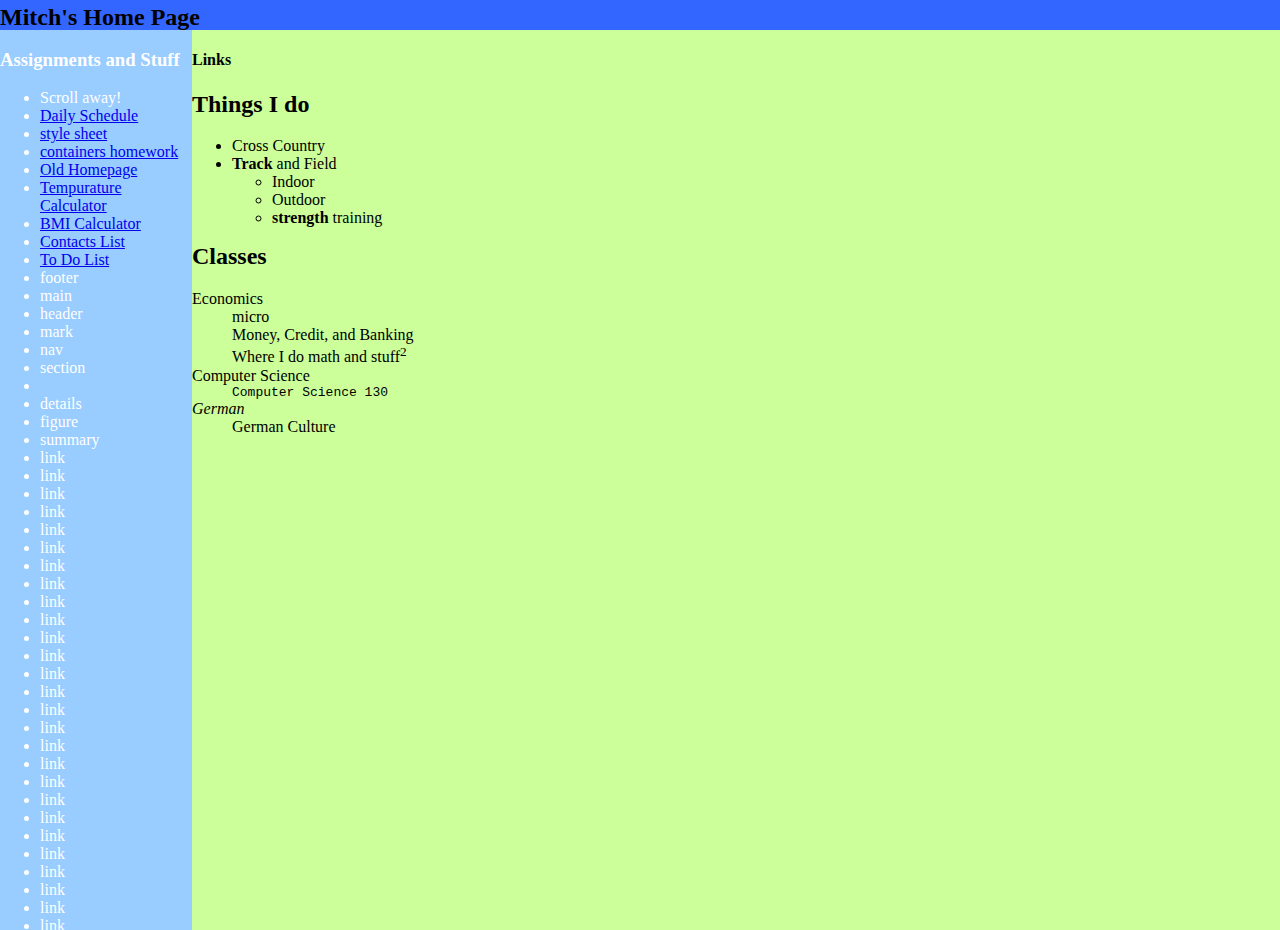
<file: index.html>
<head>
    <title>Mitch's First Page</title>
    
    <link rel="stylesheet" type="text/css" href="style.css"></head>
  </head>
  <body>
    <header><h2>Mitch's Home Page</h2></header>
    <section>
      <h3>Assignments and Stuff</h3>
        <ul>
          <li>Scroll away!</li>
          <li><a href="schedule.html">Daily Schedule</a></li>
          <li><a href="style.css">style sheet</a></li>
          <li><a href="containers">containers homework</a></li>
          <li><a href="index2">Old Homepage</a></li>
          <li><a href="tempcalc">Tempurature Calculator</a></li>
           <li><a href="BMIcalculator">BMI Calculator</a></li>
          <li><a href="contacts">Contacts List</a></li>
           <li><a href="Todo">To Do List</a></li>
          <li>footer</li>
          <li>main</li>
          <li>header</li>
          <li>mark</li>
          <li>nav</li><li>section</li><li></li><li>details</li>
          <li>figure</li><li>summary</li><li>link</li><li>link</li>
          <li>link</li><li>link</li><li>link</li><li>link</li><li>link</li>
          <li>link</li><li>link</li><li>link</li><li>link</li><li>link</li>
          <li>link</li><li>link</li><li>link</li><li>link</li><li>link</li>
          <li>link</li><li>link</li><li>link</li><li>link</li><li>link</li><li>link</li>
          <li>link</li><li>link</li><li>link</li><li>link</li><li>link</li>
          <li>link</li><li>link</li><li>link</li><li>link</li><li>link</li>
          <li>link</li><li>link</li><li>link</li><li>link</li><li>link</li><li>link</li>
          <li>link</li><li>link</li><li>link</li><li>link</li><li>link</li><li>link</li><li>link</li><li>link</li><li>link</li><li>link</li><li>link</li><li>link</li><li>link</li>
          <li>link</li><li>link</li><li>link</li><li>link</li><li>link</li><li>link</li><li>link</li><li>link</li><li>link</li>
          <li>even more links</li><li>link</li><li>link</li><li>link</li><li>link</li><li>and another</li><li>link</li><li>link</li><li>link</li><li>link</li>
          <li>one more</li><li>done</li>
        </ul>
    </section>
    <aside>
      <h4>Links</h4>
   <h2>Things I do</h2>
      <ul>
        <li>Cross Country</li>
        <li><b>Track</b> and Field</li>
          <ul>
            <li>Indoor</li>
            <li>Outdoor</li>
            <li><strong>strength</strong> training</li>
          </ul>
          </ul>
      <h2>Classes</h2>
      <dl>
        <dt>Economics</dt>
          <dd>micro</dd>
          <dd>Money, Credit, and Banking</dd>
          <dd>Where I do math and stuff<sup>2</sup></dd>
        <dt>Computer Science</dt>
          <dd><code>Computer Science 130</code></dd>
        <dt><i>German</i></dt>
          <dd>German Culture</dd>
      </dl>
    </aside>
  
  
  </body>



</html>
</file>
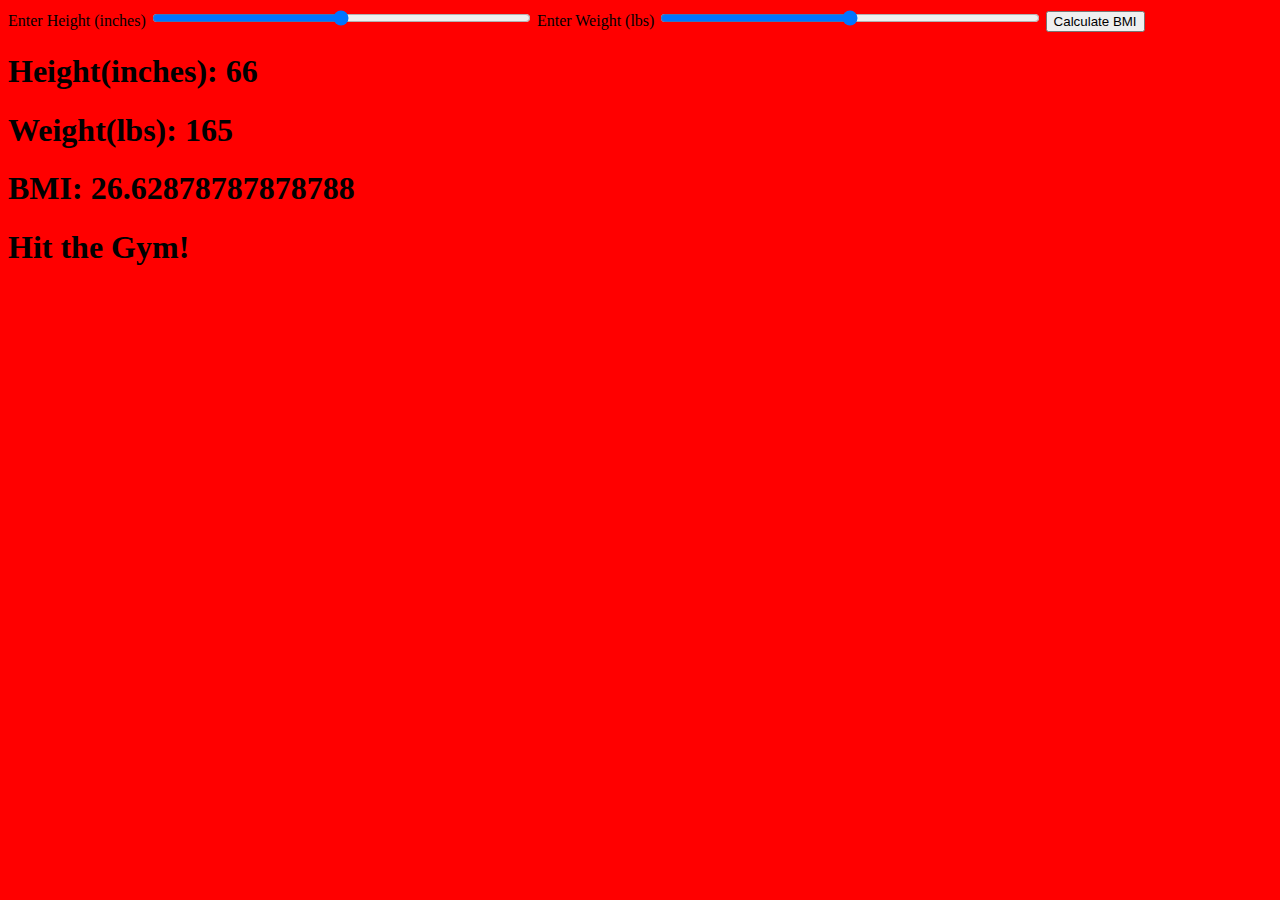
<file: BMIcalculator.html>
<html>
  <head>
  <title>BMI Calculator</title>
  <style>
    #height{ width:30%;}
    #weight{ width:30%;}
    
  </style>
    
  </head>
  <body>
  
  <label for "height">Enter Height (inches)</label>
  <input id="height" type="range" min=48 max=84 onmousemove="calculate();">

  
  <label for "weight">Enter Weight (lbs)</label>
  <input id="weight" type="range" min=80 max=250  onmousemove="calculate();">
  
  <button onclick="calculate();">Calculate BMI</button>
  
  <h1 id="labelh">Height(inches):</h1>
  <h1 id= "labelw">Weight(lbs):</h1>
  <h1 id="BMI">BMI</h1>
  <h1 id="message">What Should I do</h1>
  
  <script>
  
  calculate = function(){
    weightbox = document.querySelector("#weight");
    heightbox = document.querySelector("#height");

    height = heightbox.value;
    weight = weightbox.value;

    hh1=document.querySelector("#labelh");
    wh1=document.querySelector("#labelw");
    
    hh1.innerHTML = "Height(inches): " + height;
    wh1.innerHTML = "Weight(lbs): " + weight;
   
    BMI = document.querySelector("#BMI");
    BMI.innerHTML = "BMI: " + (weight * 703) / (height * height);
    BM= (weight * 703) / (height * height);
    
    
     if (BM>24.9){
                    message= document.querySelector("#message");
                    message.innerHTML="Hit the Gym!";
                    document.body.style.backgroundColor="red";
                 }
     if (BM<18.5){
                    message= document.querySelector("#message");
                    message.innerHTML="Eat some Ice Cream";
                     document.body.style.backgroundColor="green";
                }
                
    if(BM>=18.5 && BM<=24.5){
                    message= document.querySelector("#message");
                    message.innerHTML="Looking Good!";
                    document.body.style.backgroundColor="blue";
                 }
               
   
    
  }
    window.onload = calculate;
    
  
  
  
  </script>
  

  
  
  
  <body>



</html>
</file>
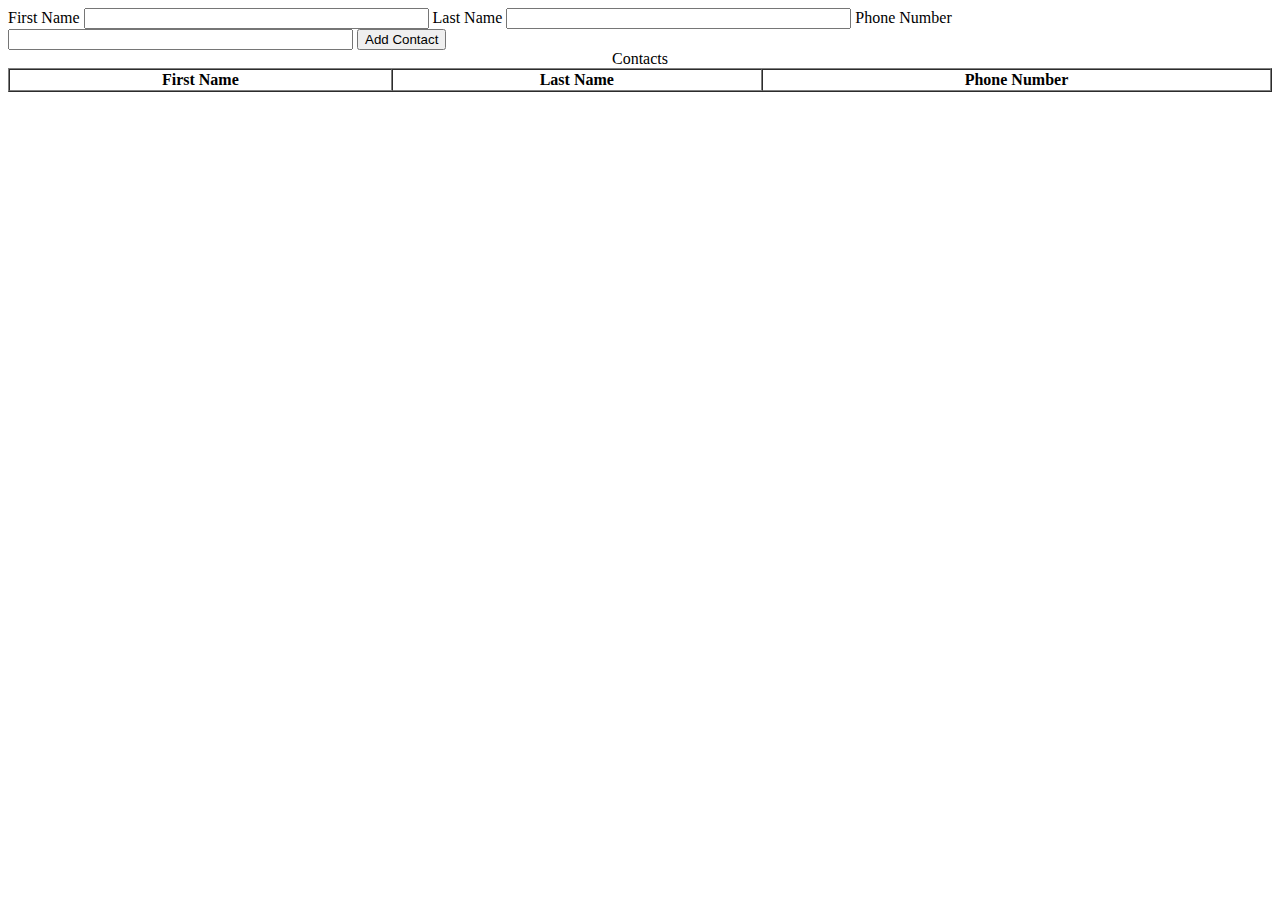
<file: contacts.html>
<html>
<head>
    <html>
  <head>
  </head>
  
  <body>
    <label for="nameinput">First Name</label>
    <input type="text"  size="40" id="nameinput">
    <label for="lastinput">Last Name</label>
    <input type="text"  size="40" id="lastinput">
    <label for="phoneinput">Phone Number</label>
    <input type="text"  size="40" id="phoneinput">

    <button id="add" onclick="add()">Add Contact</button>


      <table id="table" width='100%' border=1px cellspacing=0>
    <caption>Contacts</caption>
<tr id="row">
     <th>First Name</th>
     <th>Last Name</th>
     <th>Phone Number</th>
</tr>
  
  <script>
    
    add = function(){
      nameinput = document.querySelector("#nameinput").value;
      lastinput = document.querySelector("#lastinput").value;
      phoneinput = document.querySelector("#phoneinput").value;
      
      t = document.querySelector("#table")
      trow = document.createElement("tr")
      td = document.createElement("td")
       td2 = document.createElement("td")
        td3 = document.createElement("td")
      contents = document.createTextNode(nameinput)
      contents2 = document.createTextNode(lastinput)
      contents3 = document.createTextNode(phoneinput)
      td.appendChild(contents)
      td2.appendChild(contents2)
      td3.appendChild(contents3)
    trow.appendChild(td)
    trow.appendChild(td2)
    trow.appendChild(td3)
     t.appendChild(trow)
      
    }
    
  </script>
  </body>
</html>
</file>
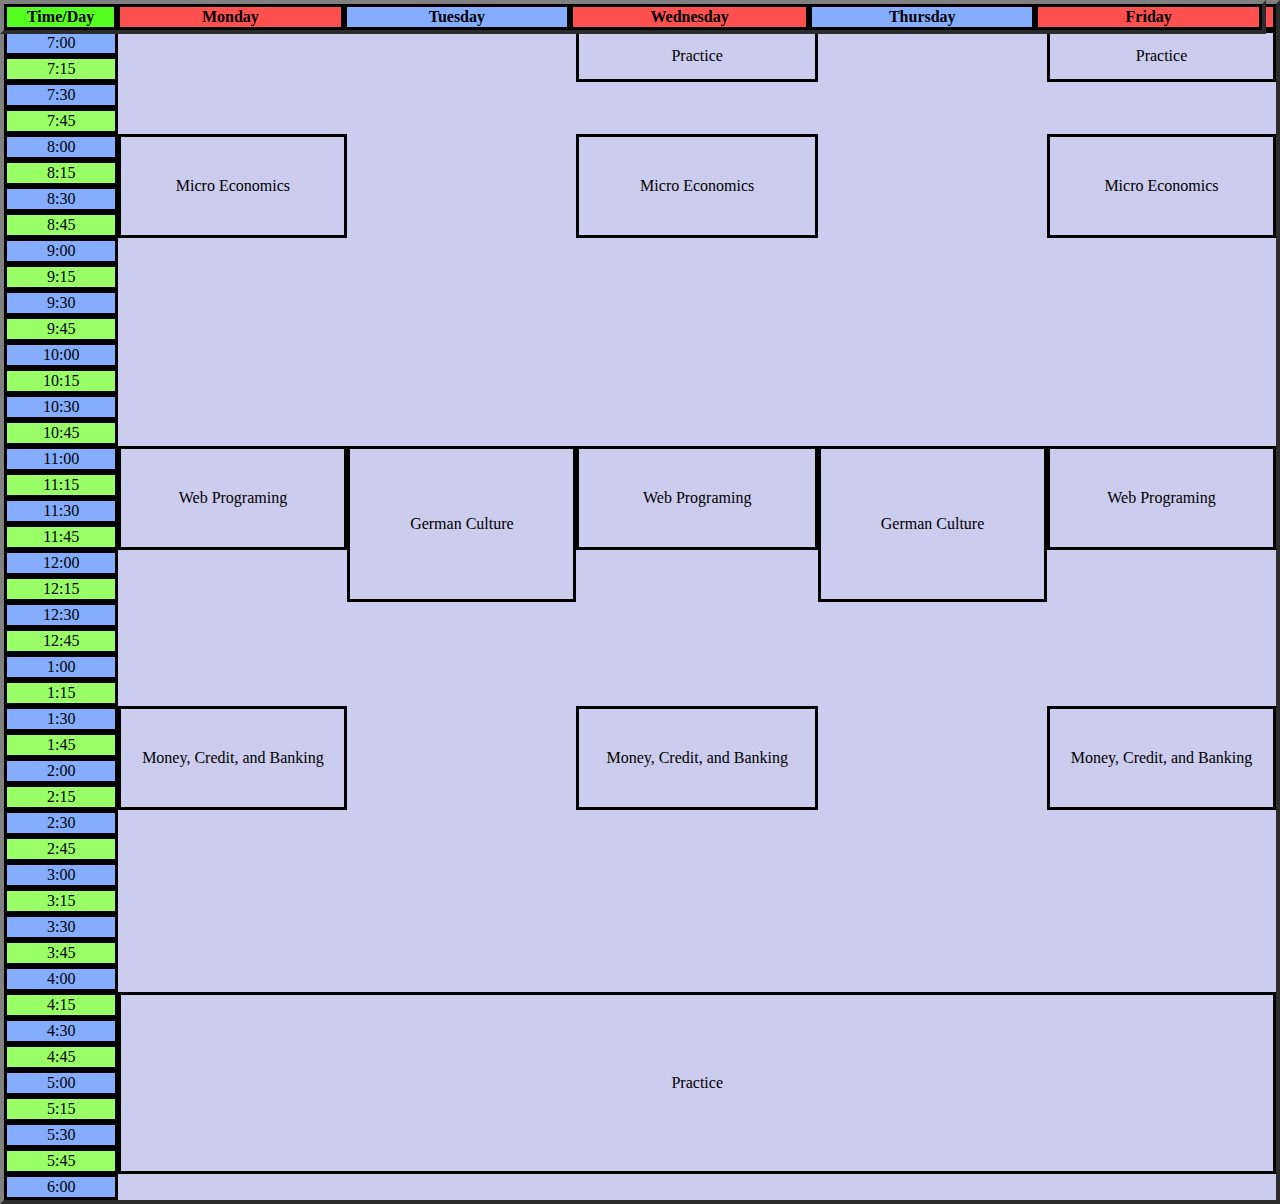
<file: schedule.html>
<head>
  <link rel="stylesheet" type="text/css" href="style.css">
  <title>Daily Schedule</title>
  
</head>

<body>
<table class="sticky" top=50px width='98.9%' border=1px cellspacing=0>
<tr>
     <th width=9% class="darkgreen">Time/Day</th>
     <th width=18% class="red">Monday</th>
     <th width=18% class="blue">Tuesday</th>
     <th width=19% class="red">Wednesday</th>
     <th width=18% class="blue">Thursday</th>
     <th width=18% class="red">Friday</th>

</table>
  
    <table width='100%' border=1px cellspacing=0>
 
 <tr>
     <th width=9% class="darkgreen">Time/Day</th>
     <th width=18% class="red">Monday</th>
     <th width=18% class="blue">Tuesday</th>
     <th width=19% class="red">Wednesday</th>
     <th width=18% class="blue">Thursday</th>
     <th width=18% class="red">Friday</th>
 </tr>
 <tr>
     <td class="blue">7:00</td>
     <td class="blank"></td>
     <td class="blank"></td>
     <td rowspan="2">Practice</td>
     <td class="blank"></td>
     <td rowspan="2">Practice</td>
 </tr>
 <tr>
     <td class="green">7:15</td>
 </tr>
 <tr>
     <td class="blue">7:30</td>
 </tr>
 <tr>
     <td class="green">7:45</td>

 </tr>
 <tr>
     <td class="blue">8:00</td>
     <td rowspan="4">Micro Economics</td>
     <td class="blank"></td>
     <td rowspan="4">Micro Economics</td>
     <td class="blank"></td>
     <td rowspan="4">Micro Economics</td>
 </tr>
 <tr>
     <td class="green">8:15</td>
</tr>
 <tr>
     <td class="blue">8:30</td>
 </tr>
 <tr>
     <td class="green">8:45</td>
 </tr>
 <tr>
     <td class="blue">9:00</td>
 </tr>
 <tr>
     <td class="green">9:15</td>
 </tr>
 <tr>
     <td class="blue">9:30</td>
 </tr>
 <tr>
     <td class="green">9:45</td>
 </tr>
 <tr>
     <td class="blue">10:00</td>
 </tr>
 <tr>
     <td class="green">10:15</td>
 </tr>
 <tr>
     <td class="blue">10:30</td>
 </tr>
 <tr>
     <td class="green">10:45</td>
 </tr>
 <tr>
     <td class="blue">11:00</td>
     <td rowspan="4">Web Programing</td>
     <td rowspan="6">German Culture</td>
     <td rowspan="4">Web Programing</td>
     <td rowspan="6">German Culture</td>
     <td rowspan="4">Web Programing</td>
 </tr>
 <tr>
     <td class="green">11:15</td>
 </tr>
 <tr>
     <td class="blue">11:30</td>
 </tr>
 <tr>
     <td class="green">11:45</td>
 </tr>
 <tr>
     <td class="blue">12:00</td>
 </tr>
 <tr>
     <td class="green">12:15</td>
 </tr>
 <tr>
     <td class="blue">12:30</td>
 </tr>
 <tr>
     <td class="green">12:45</td>
 </tr>
 <tr>
     <td class="blue">1:00</td>
 </tr>
 <tr>
     <td class="green">1:15</td>
 </tr>
 <tr>
     <td class="blue">1:30</td>
     <td rowspan="4">Money, Credit, and Banking</td>
     <td class="blank"></td>
     <td rowspan="4">Money, Credit, and Banking</td>
     <td class="blank"></td>
     <td rowspan="4">Money, Credit, and Banking</td>
 </tr>
 <tr>
     <td class="green">1:45</td>
 </tr>
 <tr>
     <td class="blue">2:00</td>
 </tr>
 <tr>
     <td class="green">2:15</td>
 </tr>
 <tr>
     <td class="blue">2:30</td>
 </tr>
 <tr>
     <td class="green">2:45</td>
 </tr>
 <tr>
     <td class="blue">3:00</td>
 </tr>
 <tr>
     <td class="green">3:15</td>
 </tr>
 <tr>
     <td class="blue">3:30</td>
 </tr>
 <tr>
     <td class="green">3:45</td>
 </tr>
 <tr>
     <td class="blue">4:00</td>
 </tr>
 <tr>
     <td class="green">4:15</td>
     <td colspan="5" rowspan="7">Practice</td>
 </tr>
 <tr>
     <td class="blue">4:30</td>
  </tr>
  <tr>
     <td class="green">4:45</td>
  </tr>
  <tr>
     <td class="blue">5:00</td>
  </tr>
  <tr>
     <td class="green">5:15</td>
  </tr>
  <tr>
     <td class="blue">5:30</td>
   </tr>
  <tr>
     <td class="green">5:45</td>
  </tr>
   <tr>
     <td class="blue">6:00</td>
  </tr>
 
 </table>
    
  </body>
</html>
  
</body>
</file>
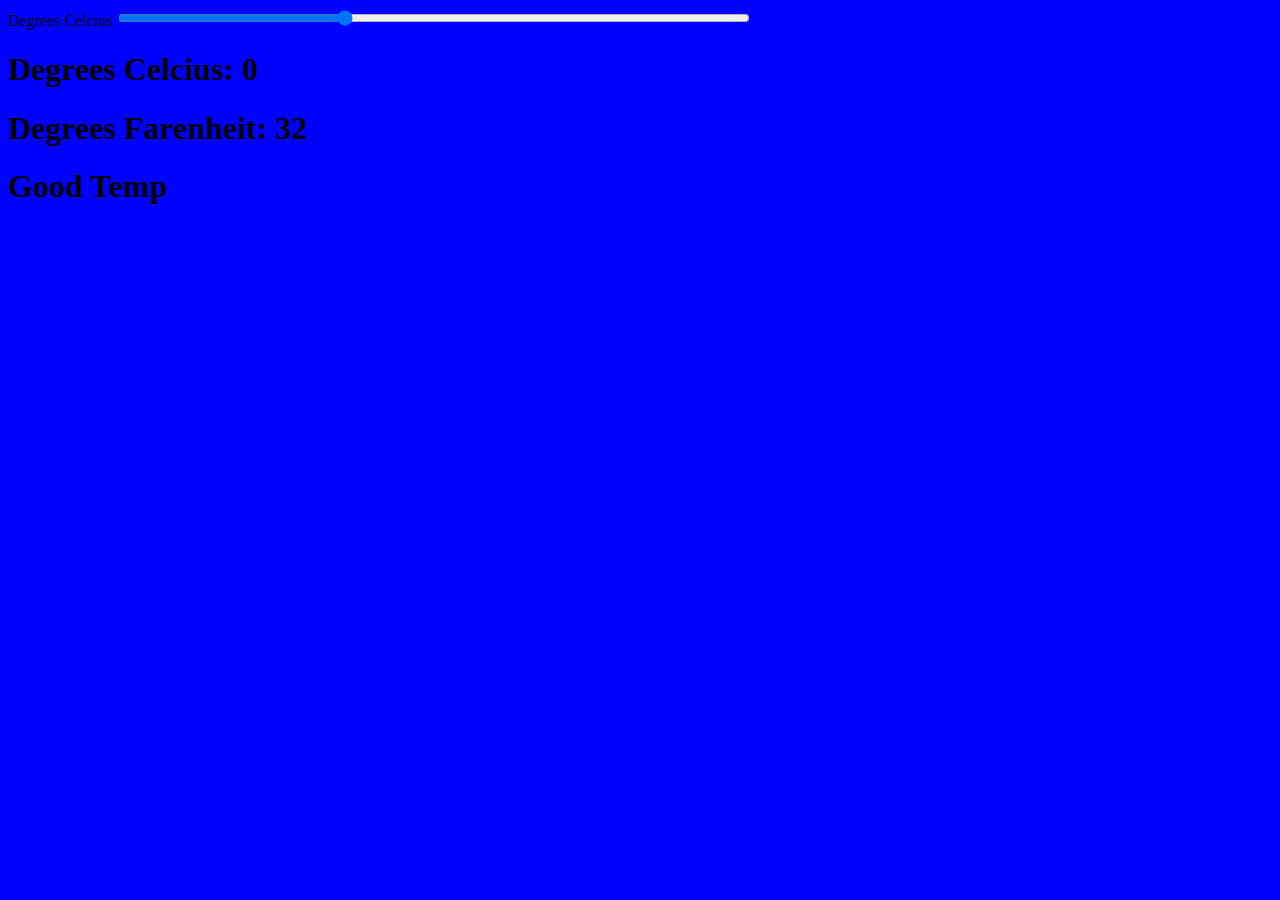
<file: tempcalc.html>
<html>
     <head>
          <style>
               
               #slider {width: 50%;
               }
          </style>
            
    </head>
     <body>
          <label for="slider">Degrees Celcius</label>
        <input id="slider" type="range" min=-55 max=100 value=0 onmousemove="calculate()">
        
        <h1 id="degreesc">Degrees Celcius: 0</h1>
        <h1 id="degreesf">Degrees farenheit: 32</h1>
        <h1 id="message"></h1>
                
         <script>
             
             
             calculate=function() {
              theslider=document.querySelector("#slider");
                 c=theslider.value;
                 f=c*1.8 + 32;
                 
                 ch1=document.querySelector("#degreesc");
                 fh1=document.querySelector("#degreesf");
                 
                 ch1.innerHTML= "Degrees Celcius: " + c;
                 fh1.innerHTML= "Degrees Farenheit: " + f;
                 
                 
                 if (f>90){
                    message = document.querySelector("#message");
                    message.innerHTML="TOO Hot";
                    document.body.style.backgroundColor="Red";
                 }
               
                if (f<32){
                    message = document.querySelector("#message");
                    message.innerHTML="OOF Da!";
                     document.body.style.backgroundColor="green";
                }
                
                 if(f>=32 && f<=90){
                    message= document.querySelector("#message");
                    message.innerHTML="Good Temp";
                    document.body.style.backgroundColor="blue";
                 }
                 
             }
             window.onload = calculate;
             
        
         
         </script>
    </body>
    
    
 </html>
</file>
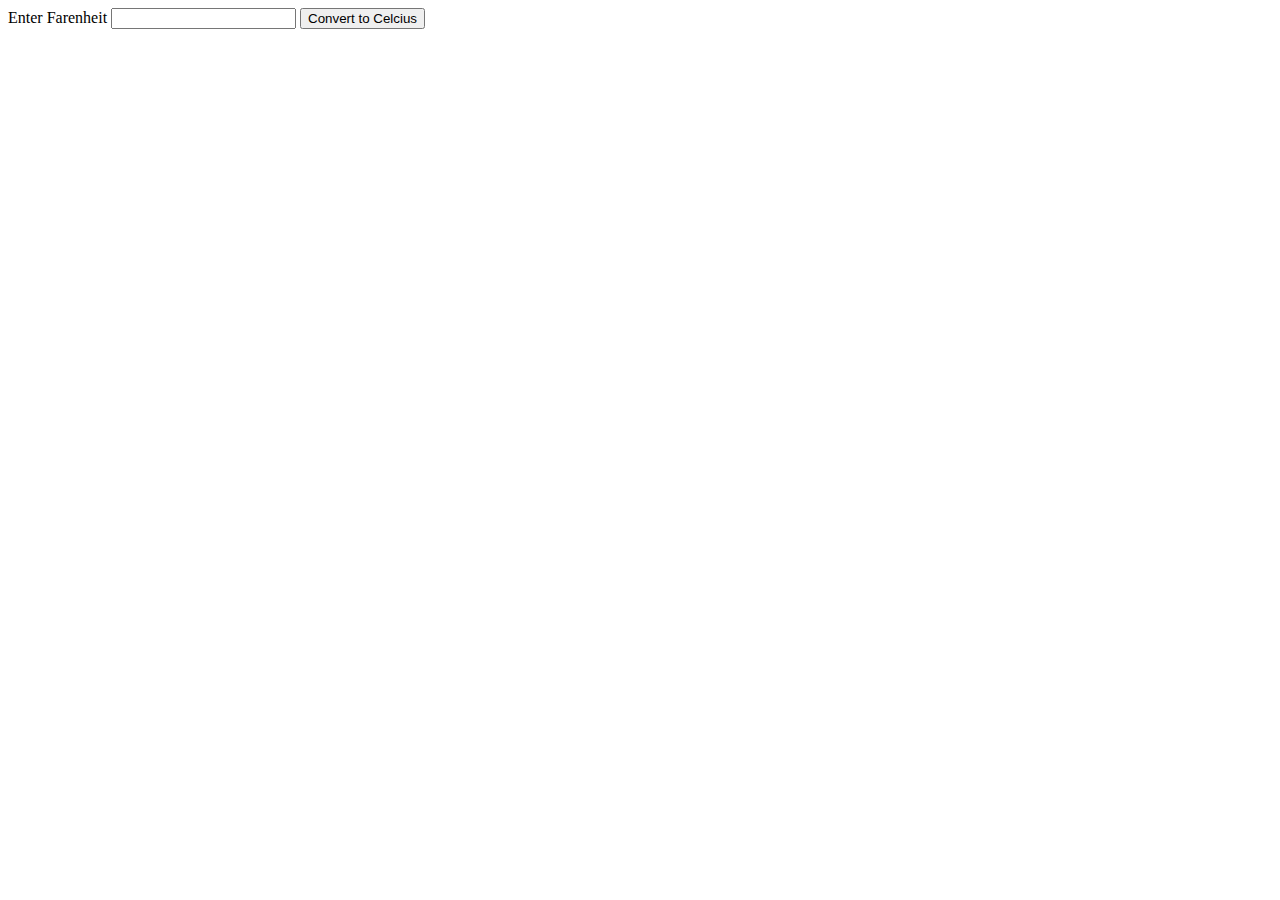
<file: TemperatureCalculator.html>
<html>
     <head>
            
    </head>
     <body>
          
         <label for="thebox">Enter Farenheit</label>
         <input id="thebox" type="text"> 
         <button onclick="hallo();">Convert to Celcius</button>
        <h1 id="output"></h1>
            <script>
                hallo=function(){
                thebox = document.querySelector("#thebox");
                far = thebox.value;
                    
                theh1 = document.querySelector("#output")
                theh1.innerHTML = (far - 32)  * (5 / 9)
                }
         
         </script>
    </body>
    
    
 </html>
</file>
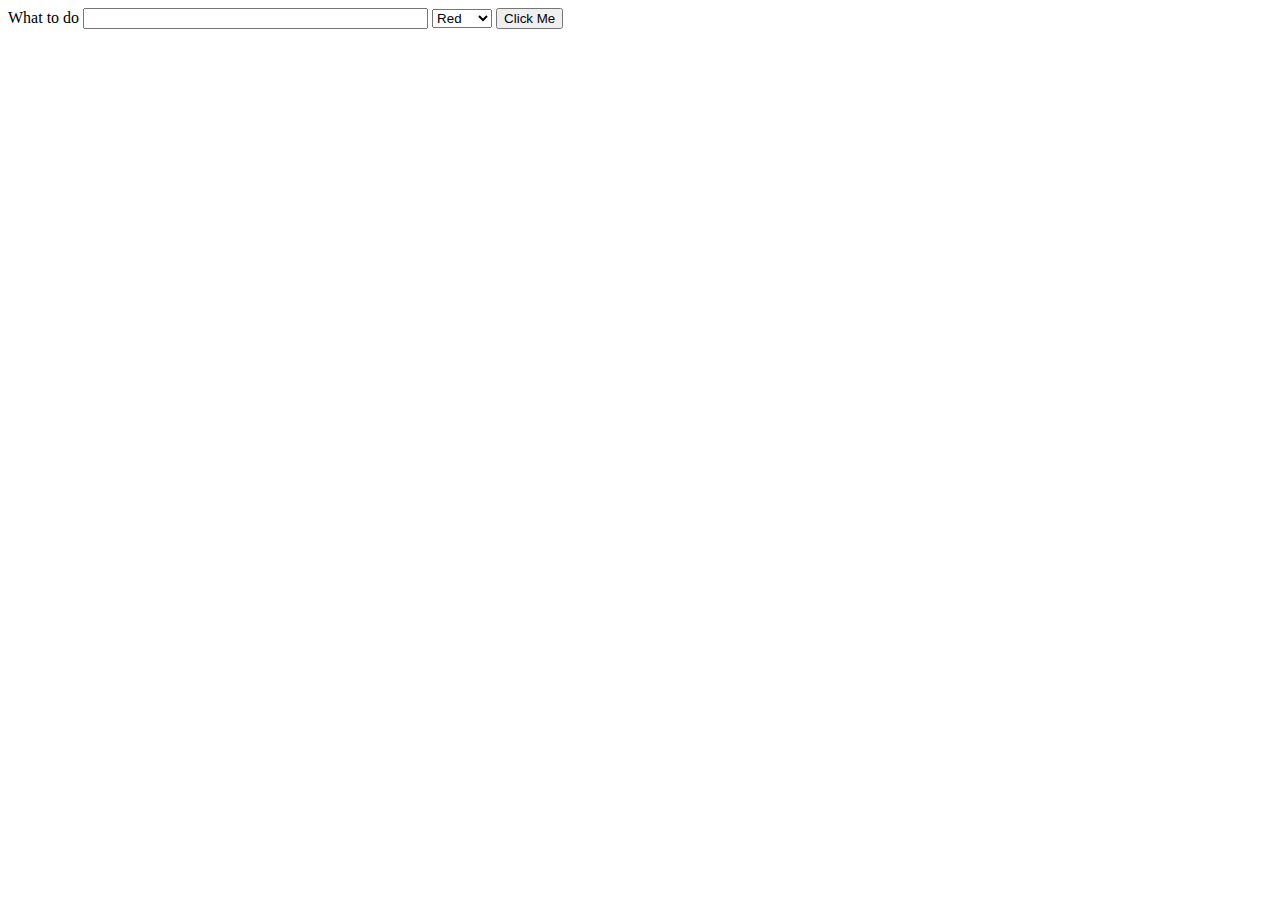
<file: Todo.html>
<html> 
<head>
    <style>
    li{
        list-style-type: none;
        font-family: fantasy;
        font-size: 24px;
    }
        
    .checkedoff {
        
        text-decoration: line-through;
    }
        .Red{color: red;}
        .Blue{color: blue;}
        .Green{color: green;}
        
    </style>
    
</head>    
<body>
     <label for="nameinput">What to do</label>
    <input type="text"  size="40" id="nameinput">
    <select id="colorchooser">
            <option>Red</option>
            <option>Blue</option>
            <option>Green</option>
    </select>
    <button onclick="increment()">Click Me</button>
    <ul id="out">
    </ul>
    
    <script>
        
        
        increment = function() {
            nameinput = document.querySelector("#nameinput").value;
        
            output = document.querySelector("#out");
            newli = document.createElement("li");
            
            cb = document.createElement("input");
            cb.type="checkbox";
           
            newli.appendChild(cb);
            te = document.createTextNode(nameinput);
            newli.appendChild(te);
            
            cb.onclick=select;
            
            colorpicker=document.querySelector("#colorchooser");
            theindex=colorpicker.selectedIndex;
            theoption=colorpicker.options[theindex];
            thecolor=theoption.value;
            
            newli.classList.add(thecolor);
            
            out.appendChild(newli);
        }
        
        select = function() {
            if (this.checked)
               this.parentNode.classList.add("checkedoff");
            else
               this.parentNode.classList.remove("checkedoff");
        }
        
    </script>
    
</body>
</html>
</file>
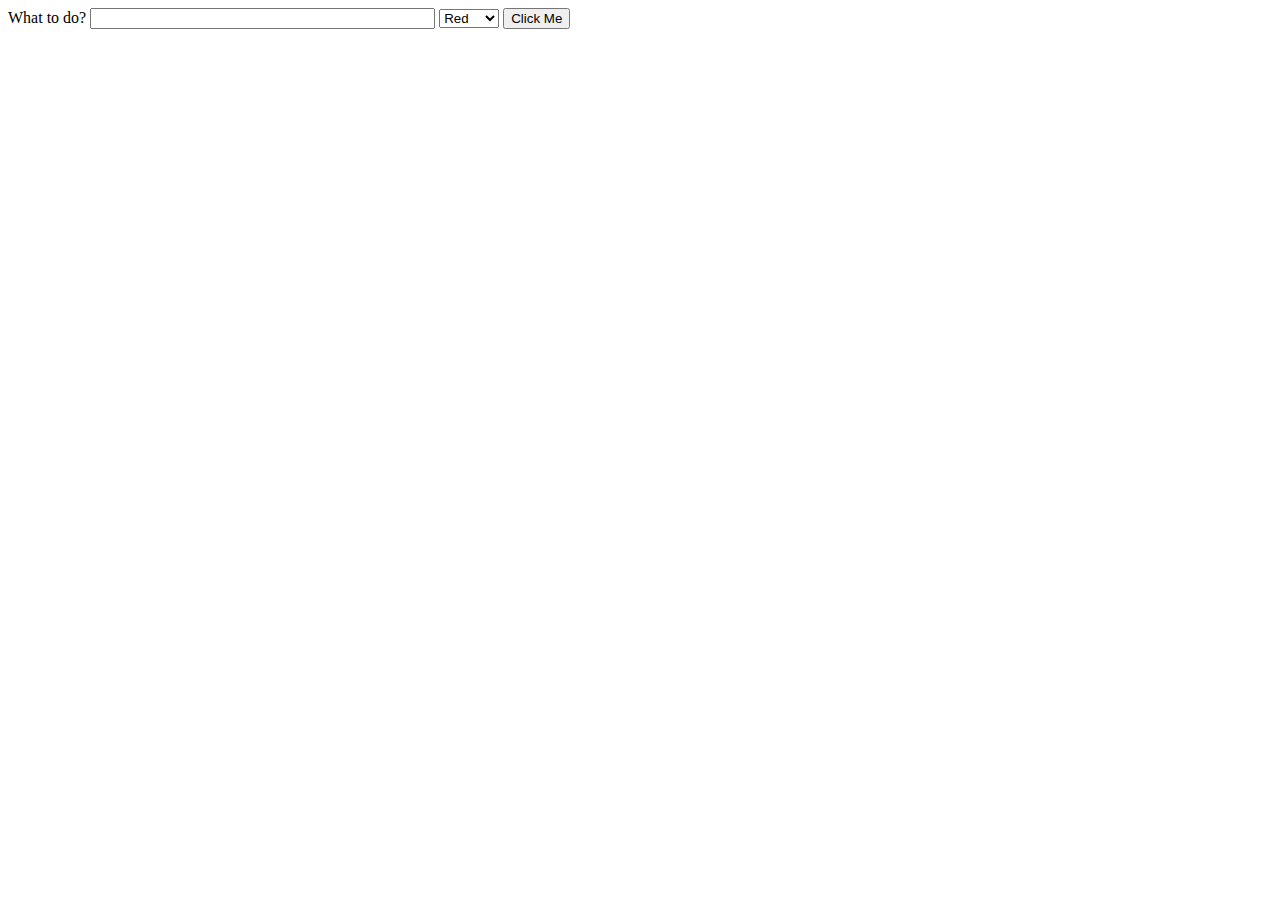
<file: todo.html>
<html> 
<head>
    <style>
    li{
        list-style-type: none;
        font-family: fantasy;
        font-size: 24px;
    }
        
    .checkedoff {
        
        text-decoration: line-through;
    }
        .Red{color: red;}
        .Blue{color: blue;}
        .Green{color: green;}
        
    </style>
    
</head>    
<body>
     <label for="nameinput">What to do?</label>
    <input type="text"  size="40" id="nameinput">
    <select id="colorchooser">
            <option>Red</option>
            <option>Blue</option>
            <option>Green</option>
    </select>
    <button onclick="increment()">Click Me</button>
    <ul id="out">
    </ul>
    
    <script>
        
        
        increment = function() {
            nameinput = document.querySelector("#nameinput").value;
            
             
             
             
            output = document.querySelector("#out");
            newli = document.createElement("li");
            
            cb = document.createElement("input");
            cb.type="checkbox";
           
            
            te = document.createTextNode(nameinput);
            newli.appendChild(te);
            contents = document.createTextNode(nameinput);
            newli.appendChild(contents);
            cb.onclick=select;
            
            colorpicker=document.querySelector("#colorchooser");
            theindex=colorpicker.selectedIndex;
            theoption=colorpicker.options[theindex];
            thecolor=theoption.value;
            
            newli.classList.add(thecolor);
            
            out.appendChild(newli);
        }
        
        select = function() {
            if (this.checked)
               this.parentNode.classList.add("checkedoff");
            else
               this.parentNode.classList.remove("checkedoff");
        }
        
    </script>
    
</body>
</html>
</file>
<file: style.css>
header { 
              height:30px;
              position: fixed;
              background-color:#3366FF;
              top: 0px;
              left:0px;
              width:100%;
              z-index:9;
   }
    section{
             float: left;
             width: 15%;
             height: 100%;
             background-color: #99CCFF;
             color: white;
             margin-top:30px;
             overflow: scroll;
             margin-bottom:0px;
             position:fixed;
    }
    aside {
             float: left;
             width: 85%;
             height: 900px;
             background-color: #CCFF99;
             margin-top:30px;
             position:relative;
             margin-left:15%;
         }
         body {
             margin: 0px;
             background-color:#3366FF;
         }
         main {
              position: relative;
          }
          img.card {
              height: 200px;}
          img#a{
              position: absolute;
              top: 50px;
              left: 50px;
          }
          figure{position:absolute;
                top:100px;
                left:100px;
                width:30%;
                height:30%;
                background-color:#FF3399;
                border-style:solid;
                border-color:black;
                border-width:3px;
          }
          #a{top:200px;
            left:200px;}
    
 h2 {margin-top:4px;
     padding-top:0px;
 }
      
      
 table {border-width:4px;
     background-color:#CCCCee;
     margin:0px;
     padding: 0px;
 }


 td {border:3px solid black;
     text-align:center;
 }
 th{font:25;
    font-style:bold;
     border:3px solid black;
 }
 .blue{background-color:#85ADFF;}
 .red{background-color:#FF5050;}
.blank{border-style:none;}
.green{background-color:#99FF66;}
.darkgreen{background-color:#55ff22;}

.sticky{position:fixed;margin-right:5px;}
</file>
